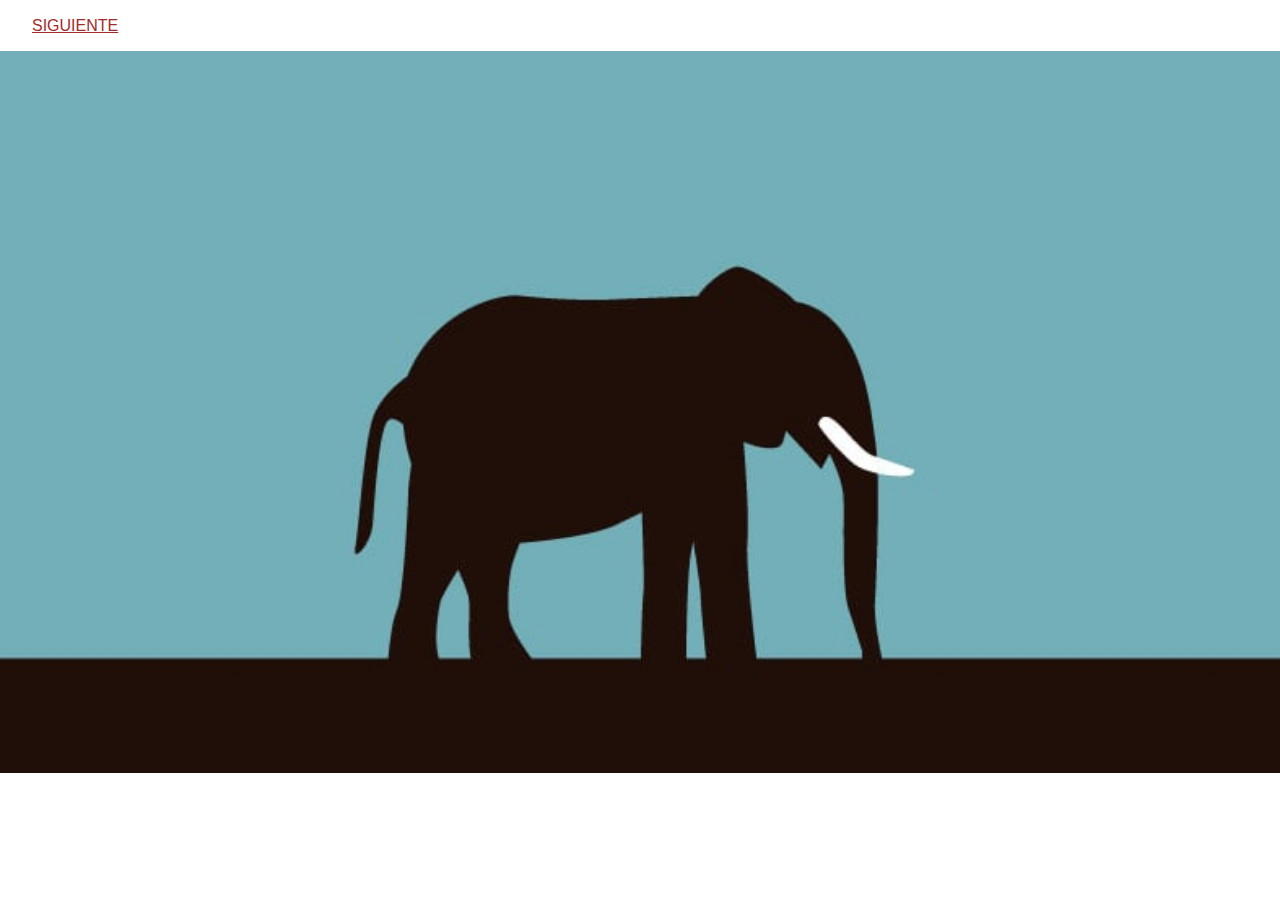
<file: index.html>
<!DOCTYPE html>
<html lang="en">

<head>
    <meta charset="UTF-8">
    <meta http-equiv="X-UA-Compatible" content="IE=edge">
    <meta name="viewport" content="width=device-width, initial-scale=1.0">
    <link rel="stylesheet" href="/style.css">

    <title>Actividad Evaluada #01</title>
</head>

<body>
    <div class="main-nav">
        <a href="paginaRandom02.html" class="btn">Siguiente</a>
        <img src="/img/random01.jpg" alt="">


    </div>





</body>

</html>
</file>
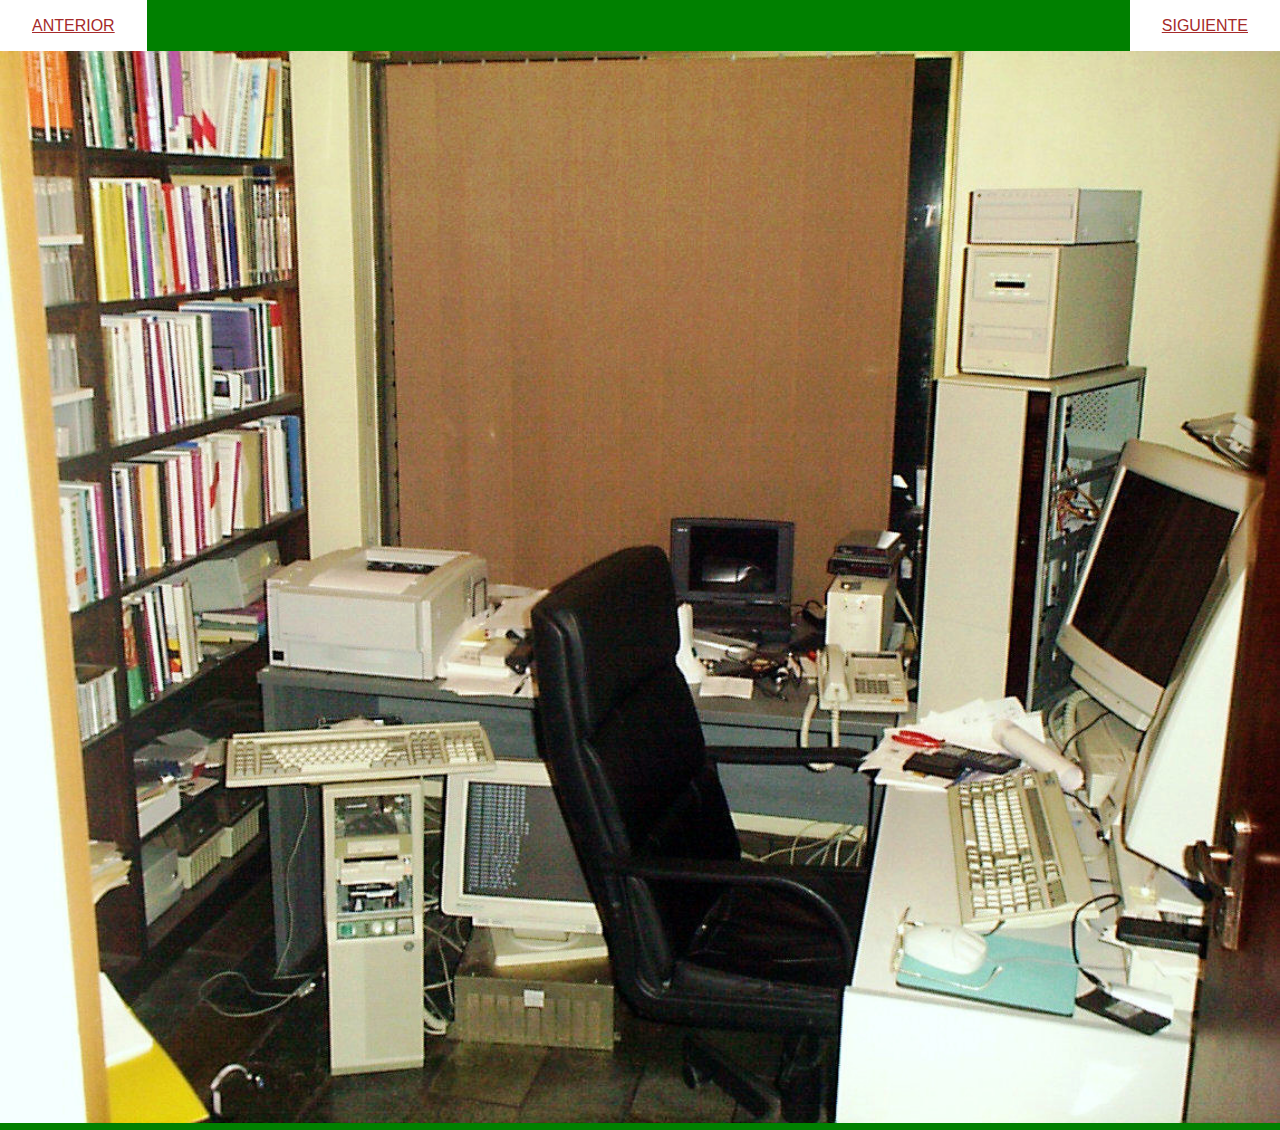
<file: paginaRandom02.html>
<!DOCTYPE html>
<html lang="en">

<head>
    <meta charset="UTF-8">
    <meta http-equiv="X-UA-Compatible" content="IE=edge">
    <meta name="viewport" content="width=device-width, initial-scale=1.0">
    <link rel="stylesheet" href="style.css">
    <title>Document</title>
</head>

<body id="pagina2">

    <div>
        <div class="nav-bar">
            <a href="index.html" class="btn">Anterior</a>
            <a href="paginaRandom03.html" class="btn">Siguiente</a>
        </div>
        <img src="/img/random02.jpeg" alt="">
    </div>
</body>

</html>
</file>
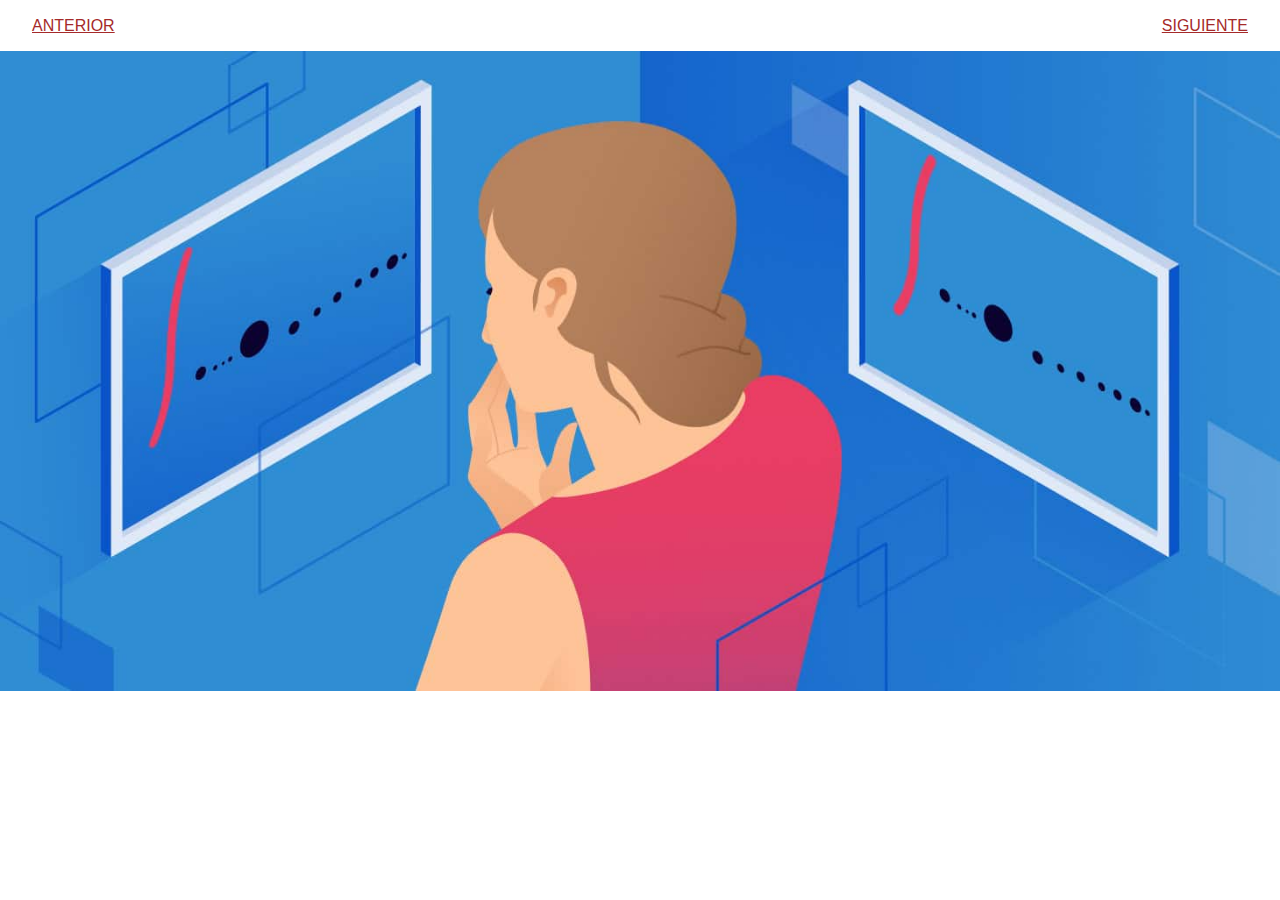
<file: paginaRandom03.html>
<!DOCTYPE html>
<html lang="en">

<head>
    <meta charset="UTF-8">
    <meta http-equiv="X-UA-Compatible" content="IE=edge">
    <meta name="viewport" content="width=device-width, initial-scale=1.0">
    <link rel="stylesheet" href="/style.css">
    <title>Document</title>
</head>

<body>

    <div>
        <div class="nav-bar">
            <a href="paginaRandom02.html" class="btn">Anterior</a>
            <a href="paginaRandom04.html" class="btn">Siguiente</a>
        </div>
        <img src="/img/random03.jpg" alt="">
    </div>

</body>

</html>
</file>
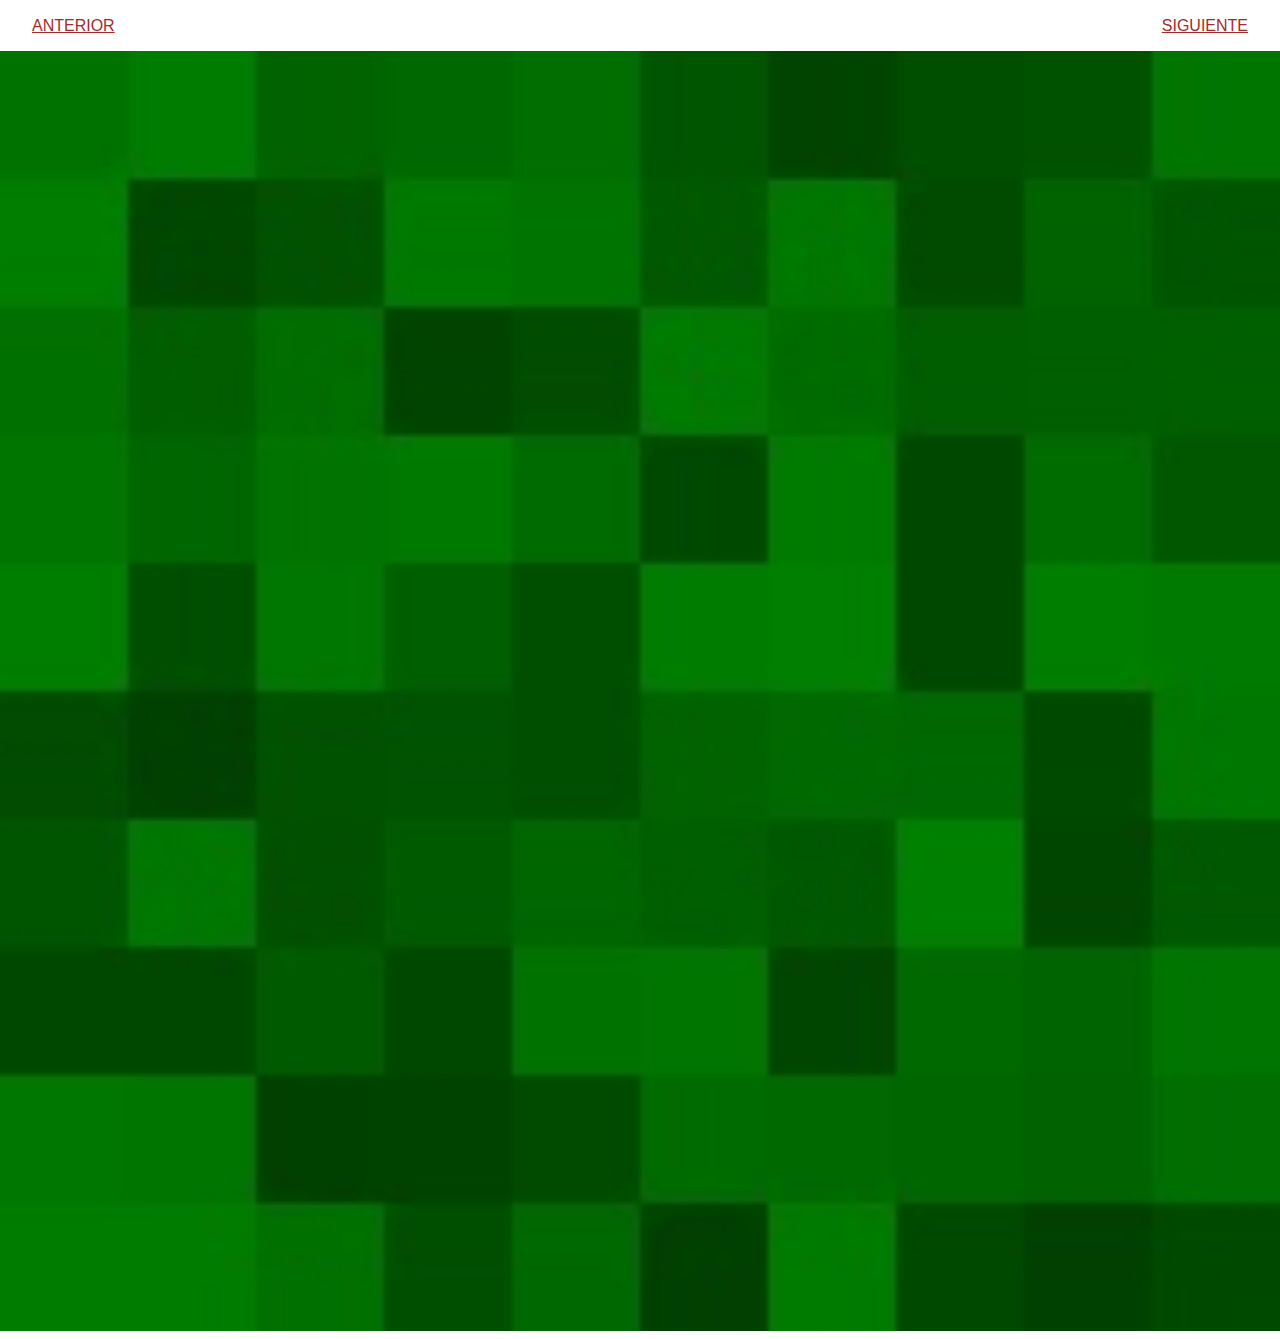
<file: paginaRandom04.html>
<!DOCTYPE html>
<html lang="en">

<head>
    <meta charset="UTF-8">
    <meta http-equiv="X-UA-Compatible" content="IE=edge">
    <meta name="viewport" content="width=device-width, initial-scale=1.0">
    <link rel="stylesheet" href="/style.css">
    <title>Document</title>
</head>

<body>
    <div>
        <div class="nav-bar">
            <a href="paginaRandom03.html" class="btn">Anterior</a>
            <a href="paginaRandom05.html" class="btn">Siguiente</a>
        </div>
        <img src="/img/random04.jpg" alt="">
    </div>
</body>

</html>
</file>
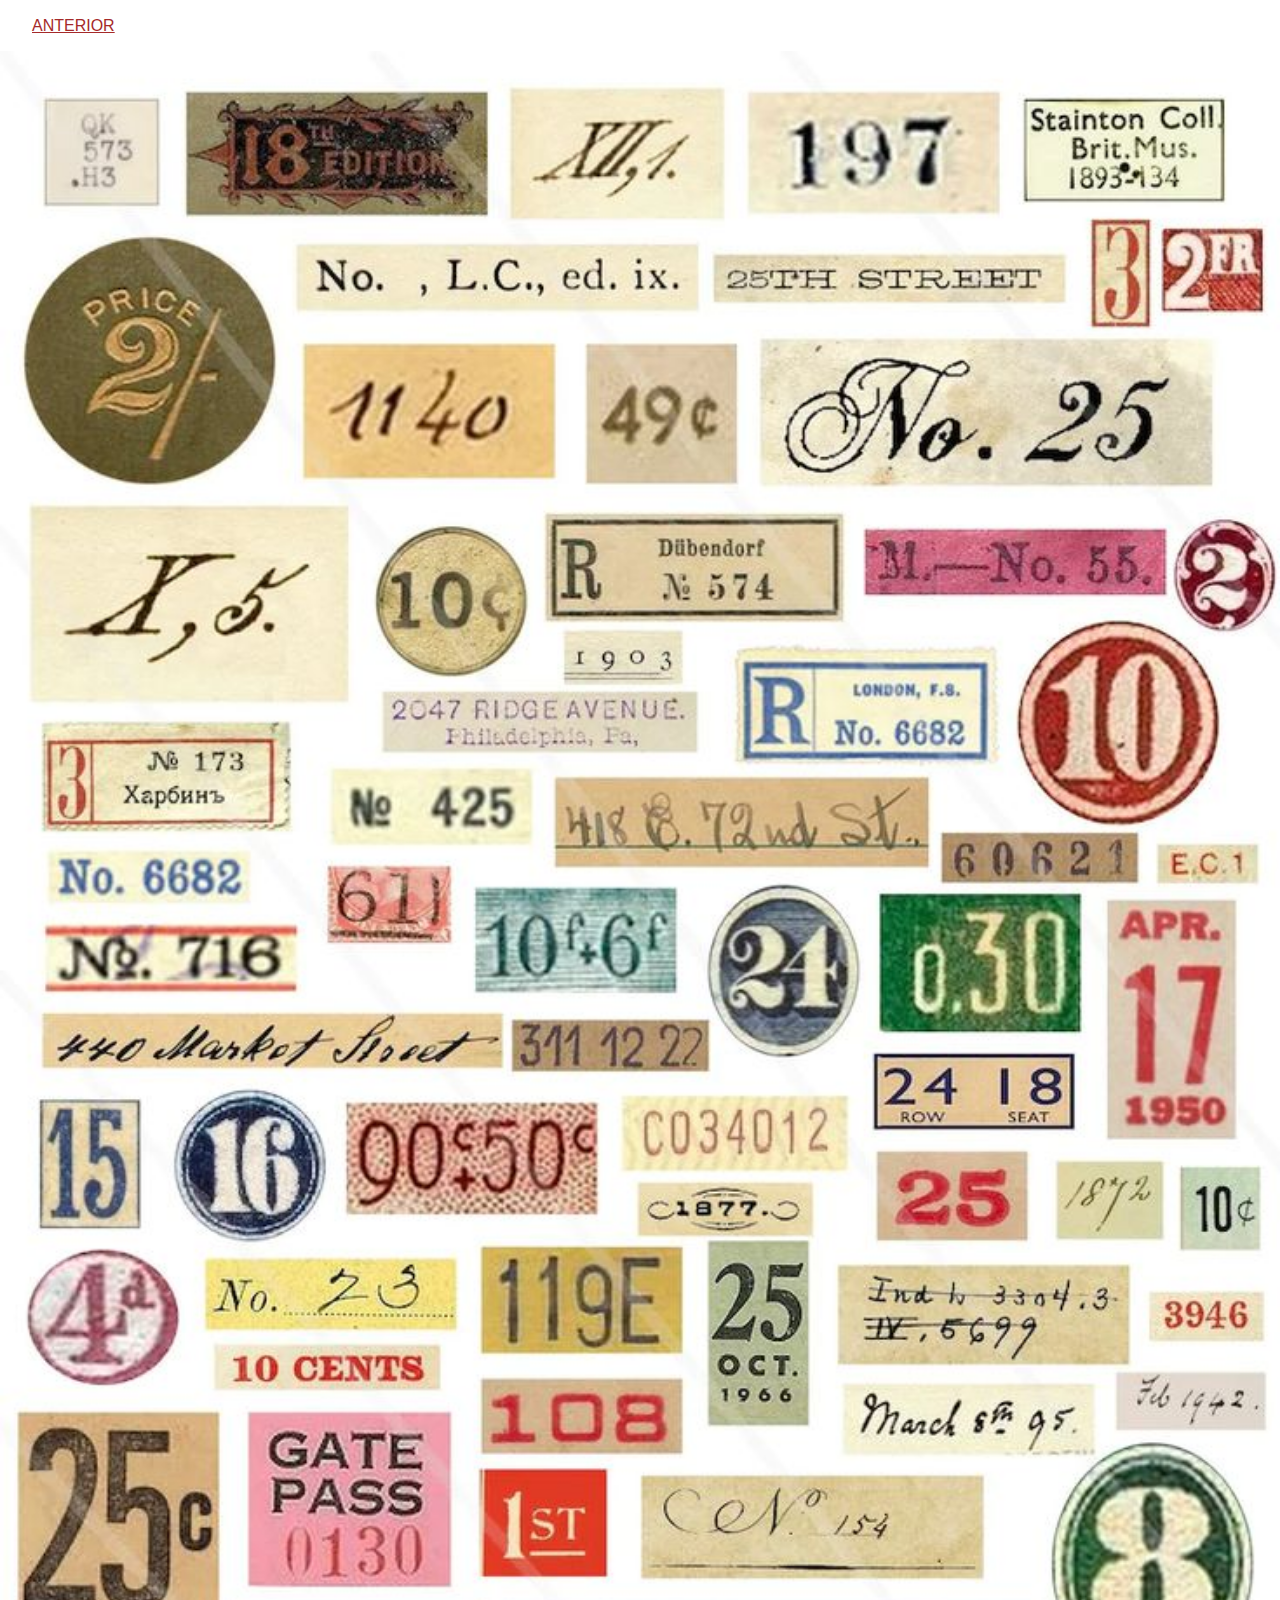
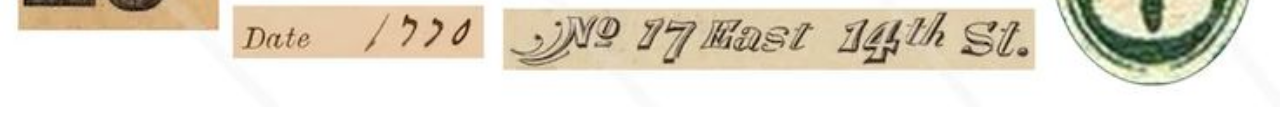
<file: paginaRandom05.html>
<!DOCTYPE html>
<html lang="en">

<head>
    <meta charset="UTF-8">
    <meta http-equiv="X-UA-Compatible" content="IE=edge">
    <meta name="viewport" content="width=device-width, initial-scale=1.0">
    <link rel="stylesheet" href="/style.css">
    <title>Document</title>
</head>

<body>
    <div>
        <div class="nav-bar">
            <a href="paginaRandom04.html" class="btn">anterior</a>
        </div>
        <img src="/img/random05.jpg" alt="">
    </div>
</body>

</html>
</file>
<file: style.css>
* {
    margin: 0;
    padding: 0;
}

body {
    font-family: sans-serif;
    line-height: 1.6;
    background: #fff;

}


img {
    width: 100%;
}

#pagina2 {
    background: green;
}

.btn {
    display: inline-block;
    padding: 0.8rem 2rem;
    transition: all 0.5s;
    border: none;
    cursor: pointer;
    color: #333;
    background-color: white;
    color: brown;
    text-transform: uppercase;
}

.nav-bar {
    display: flex;
    justify-content: space-between;
}
</file>
